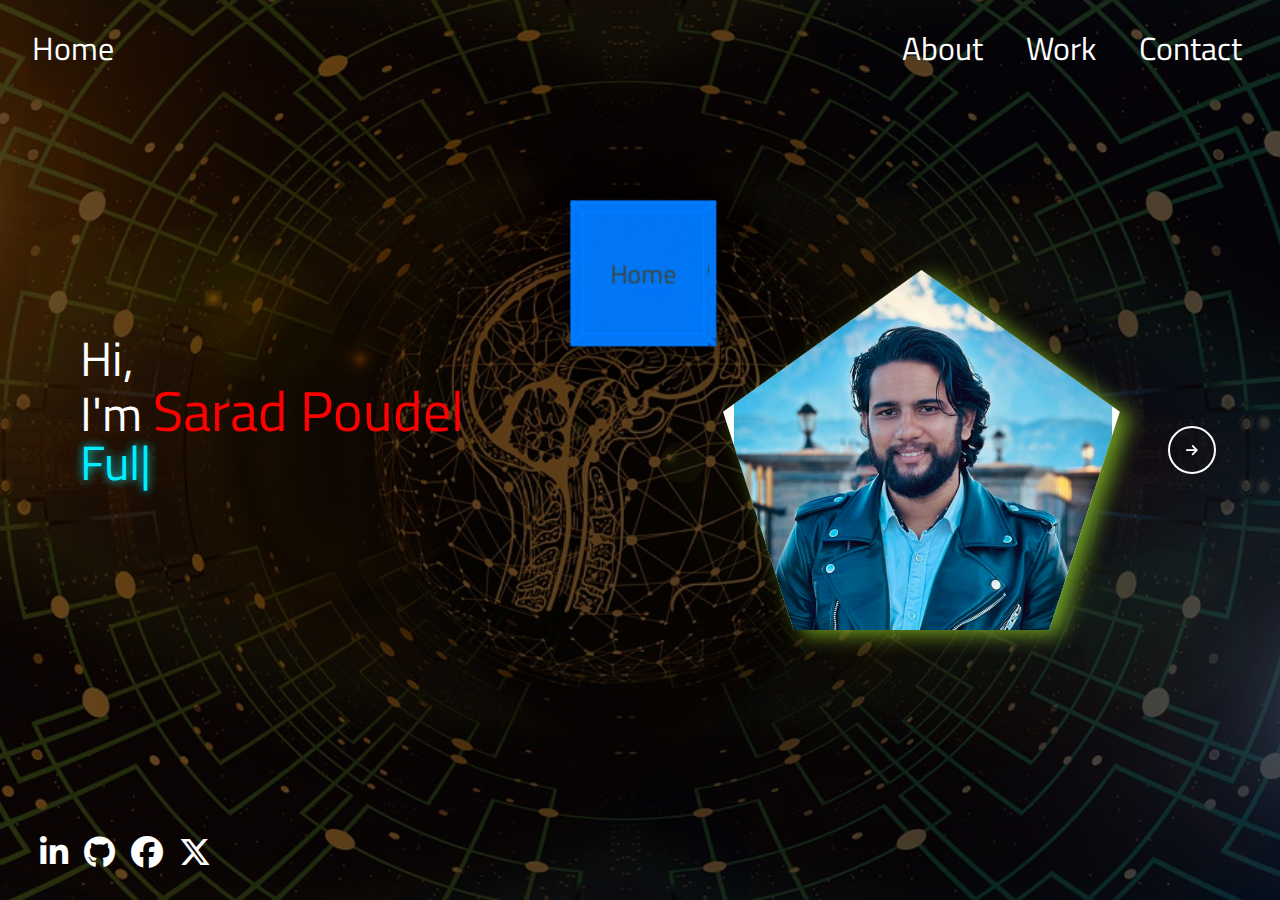
<file: index.html>
<!DOCTYPE html>
<html lang="en">
<head>
    <meta charset="UTF-8">
    <meta name="viewport" content="width=device-width, initial-scale=1.0">
    <title>Sarad Poudel</title>
    <link rel="icon" type="image/png" href="./icons/fav-icon.png">
    <link rel="stylesheet" href="https://cdnjs.cloudflare.com/ajax/libs/font-awesome/6.5.1/css/all.min.css">
    <link rel="preconnect" href="https://fonts.googleapis.com">
    <link rel="preconnect" href="https://fonts.gstatic.com" crossorigin>
    <link href="https://fonts.googleapis.com/css2?family=Titillium+Web:ital,wght@0,200;0,300;0,400;0,600;0,700;0,900;1,200;1,300;1,400;1,600;1,700&display=swap" rel="stylesheet">
   <link rel="stylesheet" href="style.css">


</head>
<body>
    <div class="home">
        <nav>
            <div class="left">
                <a href="index.html">Home</a>
            </div>
            <div class="right">
                <a href="about.html">About</a>
                <a href="work.html">Work</a>
                <a href="contact.html">Contact</a>
            </div>
        </nav>

     <main class="home-main">
        <div class="my-details">
            <p>Hi,</p>
            <p>I'm <span class="name">Sarad Poudel</span></p>
        </div>
            <div class="typewriter">
            <p class="auto-type"><span></span></p>
            </div> 
        </div>
     </main>


     <div class="my-image-main">
        <img src="./images/image-sarad.png" alt="my image in home page">
     </div>

     <div class="animation-container">
        <div class="cube">
          <a href="index.html" class="face front">Home</a>
          <a href="about.html" class="face back">About</a>
          <a href="work.html" class="face right-side">Work</a>
          <a href="contact.html" class="face left-side">Contact</a>
          <a href="#contact" class="face top-side"></a>
          <a href="#resume" class="face bottom-side"></a>
        </div>
      </div>

     <button class="nextpage-button changepage-button">
        <i class="fa-solid fa-arrow-right"><a href="about.html"></a></i>
     </button>


     <footer>
        <div class="social-icon">
            <a href="https://www.linkedin.com/in/saradpoudel/" target="_blank"><i class="fa-brands fa-linkedin-in"></i></a>
            <a href="https://github.com/5sarad" target="_blank"><i class="fa-brands fa-github"></i></a>
            <a href="https://www.facebook.com/5sarad" target="_blank"><i class="fa-brands fa-facebook"></i></a>
            <a href="#"><i class="fa-brands fa-x-twitter"></i></a>
        </div>
    </footer>
    </div>


 <script>
        // JavaScript for typing animation
        const dynamicText = document.querySelector(".auto-type span");
        const words = ["Full Stack Web Developer", "Javascript Developer", "Node.js Developer"];
        let wordIndex = 0;
        let charIndex = 0;
        let isDeleting = false;

        const typeEffect = () => {
            const currentWord = words[wordIndex];
            const currentChar = currentWord.substring(0, charIndex);
            dynamicText.textContent = currentChar;
            dynamicText.classList.add("stop-blinking");

            if (!isDeleting && charIndex < currentWord.length) {
                charIndex++;
                setTimeout(typeEffect, 200);
            } else if (isDeleting && charIndex > 0) {
                charIndex--;
                setTimeout(typeEffect, 100);
            } else {
                isDeleting = !isDeleting;
                dynamicText.classList.remove("stop-blinking");
                wordIndex = !isDeleting ? (wordIndex + 1) % words.length : wordIndex;
                setTimeout(typeEffect, 1200);
            }
        }

        typeEffect();


        var nextPageButton = document.querySelector(".nextpage-button");
        nextPageButton.addEventListener("click", function() {
            window.location.href = "about.html";
        });
     

    </script>
</body>
</html>
</file>
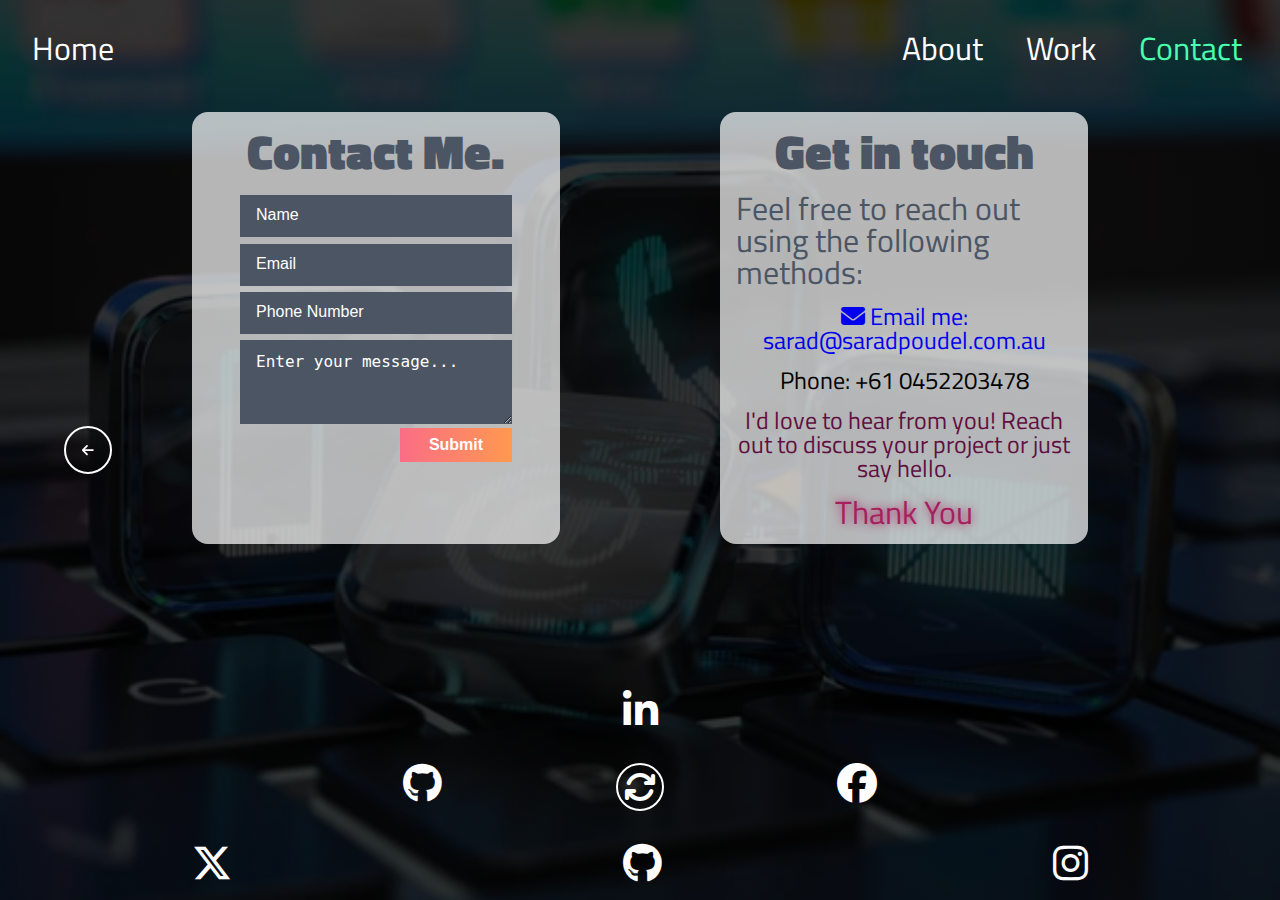
<file: contact.html>
<!DOCTYPE html>
<html lang="en">
<head>
    <meta charset="UTF-8">
    <meta name="viewport" content="width=device-width, initial-scale=1.0">
    <title>Sarad Poudel</title>
    <link rel="icon" type="image/png" href="./icons/fav-icon.png">
    <link rel="stylesheet" href="https://cdnjs.cloudflare.com/ajax/libs/font-awesome/6.5.1/css/all.min.css">
    <link rel="preconnect" href="https://fonts.googleapis.com">
    <link rel="preconnect" href="https://fonts.gstatic.com" crossorigin>
    <link href="https://fonts.googleapis.com/css2?family=Titillium+Web:ital,wght@0,200;0,300;0,400;0,600;0,700;0,900;1,200;1,300;1,400;1,600;1,700&display=swap" rel="stylesheet">
   <link rel="stylesheet" href="style.css">

</head>
<body class="contact">
        <nav>
            <div class="left">
                <a href="index.html">Home</a>
            </div>
            <div class="right">
                <a href="about.html">About</a>
                <a href="work.html">Work</a>
                <a href="contact.html" class="active">Contact</a>
            </div>
        </nav>
        <div class="contact-content">
            <main>
                <div class="contact-me">
                    <h2>Contact Me.</h2>
                    <form id="contact-form" action="https://api.web3forms.com/submit" method="POST">
                        <input type="hidden" name="access_key" value="8cac0ff1-7ee5-4dc3-a4d8-315747ac8bc9">
                        <input type="text" name="name" id="" placeholder="Name" required>
                        <input type="email" name="email" id="" placeholder="Email" required>
                        <input type="tel" name="phone" id="" placeholder="Phone Number" required>
                        <textarea name="message" id="" placeholder="Enter your message..."></textarea>
                        <button>Submit</button>
                    </form>
                </div>
                <div class="my-contact-details">
                    <h2>Get in touch</h2>
                    <h3>Feel free to reach out using the following methods:</h3>
                  
                    <div>
                        <a href="mailto:sarad@saradpoudel.com.au" class="contact-method">
                            <i class="fas fa-envelope"></i> Email me: sarad@saradpoudel.com.au
                          </a>
                          <p class="phone-number">Phone: +61 0452203478</p>
                    </div>
                    <p class="reach-out">I'd love to hear from you! Reach out to discuss your project or just say hello.</p>
                    <p class="thank-you">Thank You</p>
                </div>
            </main> 
            </div>

            <div class="footer-contact">
                <div class="row1">
                    <a href="https://www.linkedin.com/in/saradpoudel/" target="_blank"><i class="fa-brands fa-linkedin-in"></i></a>
                </div>
                <div class="row2">
                    <a href="https://github.com/5sarad" target="_blank"><i class="fa-brands fa-github"></i></a>
                    <a class="refresh-to-home" href="index.html"><i class="fa-solid fa-arrows-rotate"></i></a>
                    <a href="https://www.facebook.com/5sarad" target="_blank"><i class="fa-brands fa-facebook"></i></a>
                </div>
               <div class="row3">
                <a href="#"><i class="fa-brands fa-x-twitter"></i></a>
                <a href="https://github.com/5sarad" target="_blank"><i class="fa-brands fa-github"></i></a>
                <a href="#"><i class="fa-brands fa-instagram"></i></a>
               </div>
               <div class="triangle"></div>
            </div>

         <button class="previouspage-button changepage-button">
            <i class="fa-solid fa-arrow-left"></i>
         </button>
        
    <script>
        // Get the button element
        var previousPageButton = document.querySelector(".previouspage-button");

        // Add a click event listener
        previousPageButton.addEventListener("click", function() {
            // Navigate to the previous page (replace "previous-page.html" with the actual URL of the previous page)
            window.location.href = "work.html";
        });
    </script>
      
</body>
</html>
</file>
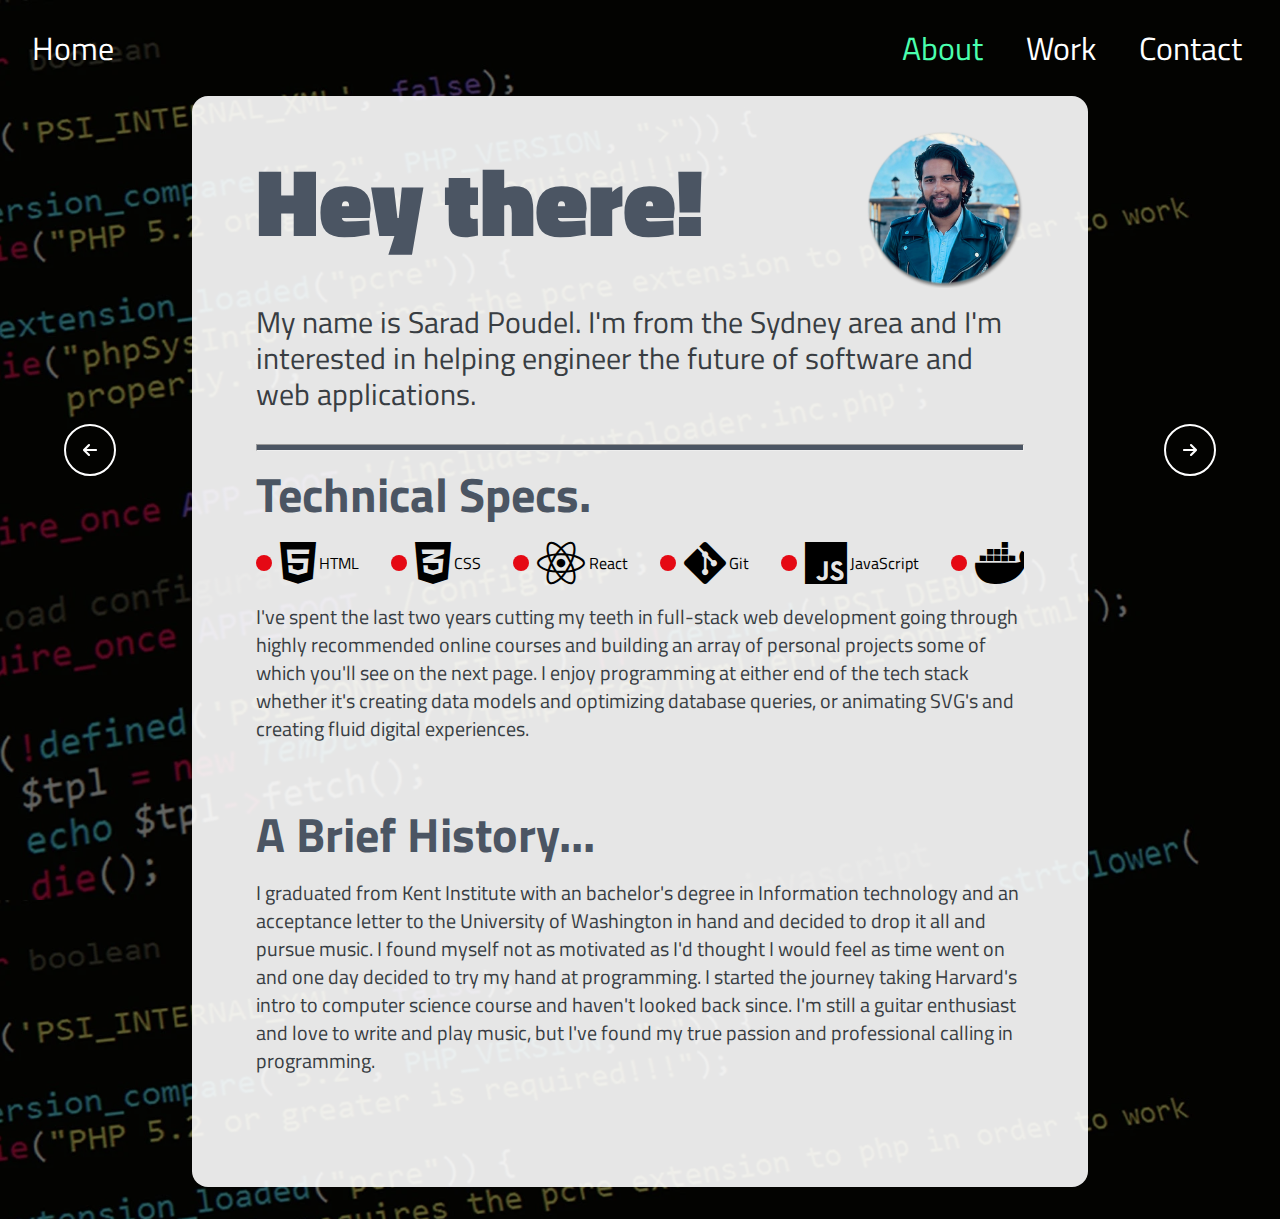
<file: assests/about.html>
<!DOCTYPE html>
<html lang="en">
<head>
    <meta charset="UTF-8">
    <meta name="viewport" content="width=device-width, initial-scale=1.0">
    <title>Sarad Poudel</title>
    <link rel="icon" type="image/png" href="./images/icons/fav-icon.png">
    <link rel="stylesheet" href="https://cdnjs.cloudflare.com/ajax/libs/font-awesome/6.5.1/css/all.min.css">
    <link rel="preconnect" href="https://fonts.googleapis.com">
    <link rel="preconnect" href="https://fonts.gstatic.com" crossorigin>
    <link href="https://fonts.googleapis.com/css2?family=Titillium+Web:ital,wght@0,200;0,300;0,400;0,600;0,700;0,900;1,200;1,300;1,400;1,600;1,700&display=swap" rel="stylesheet">
    <link rel="stylesheet" href="./css/style.css">
    <script defer src="./js/app.js"></script>

</head>
<body class="about">
            <nav>
            <div class="left">
                <a href="../index.html">Home</a>
            </div>
            <div class="right">
                <a href="about.html" class="active">About</a>
                <a href="work.html">Work</a>
                <a href="contact.html">Contact</a>
            </div>
        </nav>
        <div class="about-content">
            <main>
            <div class="about-head">
                <h1>Hey there!</h1>
                <img src="../assests/images/icons/fav-icon.png" alt="">
            </div>
            <div class="about-my-disc">
                <p>My name is Sarad Poudel. I'm from the Sydney area and I'm interested in helping engineer the future of software and web applications. </p>
            </div>

            <hr>
            <div class="technical-specs brief-history">
                    <h2>Technical Specs.</h2>

                    <div class="skills-icon">
                        <ul class="marquee">
                            <li><i class="fa-brands fa-html5"></i>HTML</li>
                            <li><i class="fa-brands fa-css3-alt"></i>CSS</li>
                            <li><i class="fa-brands fa-react"></i>React</li>
                            <li><i class="fa-brands fa-git-alt"></i>Git</li>
                            <li><i class="fa-brands fa-js"></i>JavaScript</li>
                            <li><i class="fa-brands fa-docker"></i>docker</li>
                            <li><i class="fa-brands fa-node-js"></i>Node.js</li>
                        </ul>
                    </div>
                   
                    <p>I've spent the last two years cutting my teeth in full-stack web development going through highly recommended online courses and building an array of personal projects some of which you'll see on the next page. I enjoy programming at either end of the tech stack whether it's creating data models and optimizing database queries, or animating SVG's and creating fluid digital experiences.</p>
                    
                </div>
               
               
            <div class="brief-history">
                <h2>A Brief History...</h2>
                <p>I graduated from Kent Institute with an bachelor's degree in Information technology and an acceptance letter to the University of Washington in hand and decided to drop it all and pursue music. I found myself not as motivated as I'd thought I would feel as time went on and one day decided to try my hand at programming. I started the journey taking Harvard's intro to computer science course and haven't looked back since. I'm still a guitar enthusiast and love to write and play music, but I've found my true passion and professional calling in programming.</p>
            </div>
            </main>
        </div>
        <a href="./work.html" class="nextpage-button changepage-button">
            <i class="fa-solid fa-arrow-right"></i>
         </a>
         <a href="../index.html" class="previouspage-button changepage-button">
            <i class="fa-solid fa-arrow-left"></i>
         </a>

   
</body>
</html>
</file>
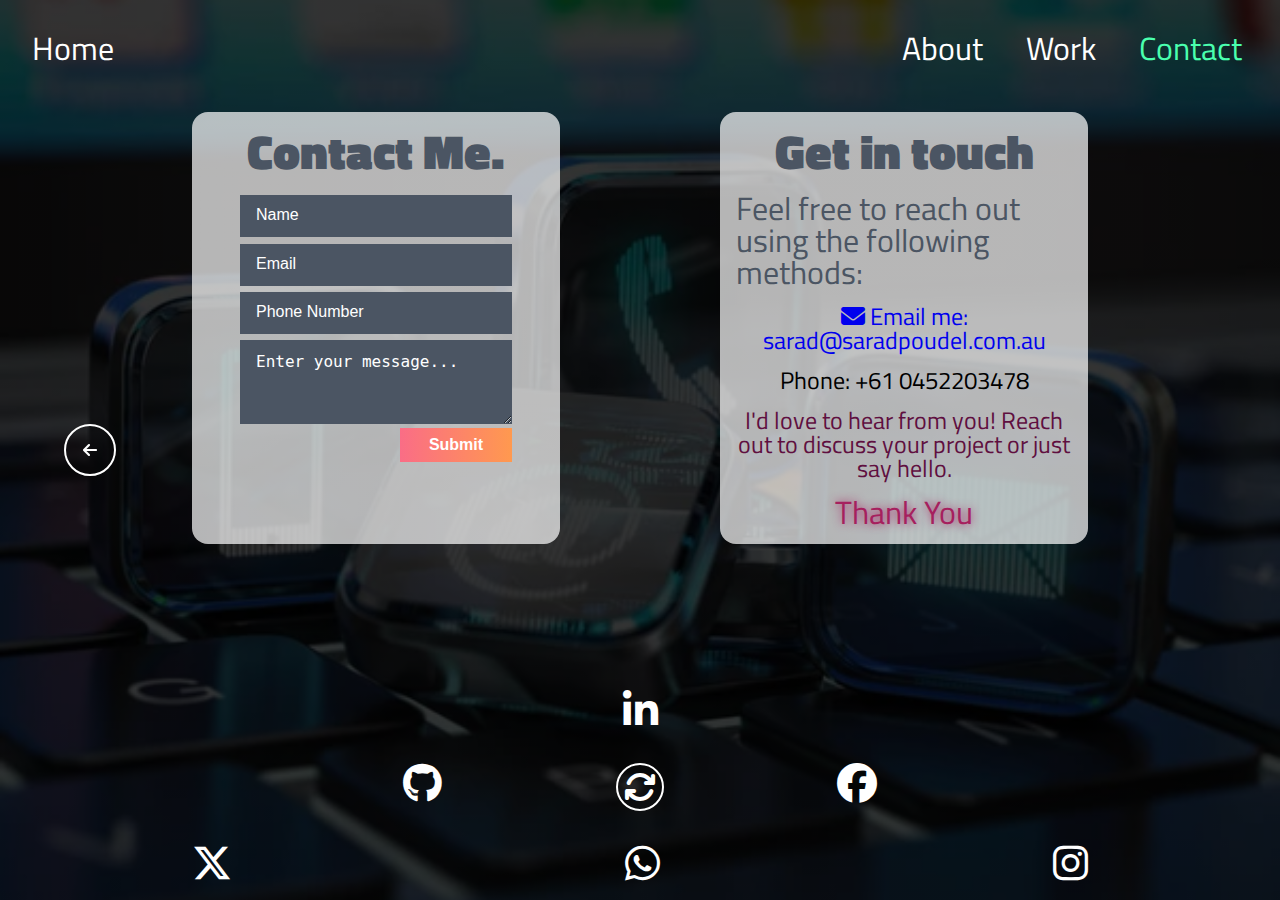
<file: assests/contact.html>
<!DOCTYPE html>
<html lang="en">
<head>
    <meta charset="UTF-8">
    <meta name="viewport" content="width=device-width, initial-scale=1.0">
    <title>Sarad Poudel</title>
    <link rel="icon" type="image/png" href="./images/icons/fav-icon.png">
    <link rel="stylesheet" href="https://cdnjs.cloudflare.com/ajax/libs/font-awesome/6.5.1/css/all.min.css">
    <link rel="preconnect" href="https://fonts.googleapis.com">
    <link rel="preconnect" href="https://fonts.gstatic.com" crossorigin>
    <link href="https://fonts.googleapis.com/css2?family=Titillium+Web:ital,wght@0,200;0,300;0,400;0,600;0,700;0,900;1,200;1,300;1,400;1,600;1,700&display=swap" rel="stylesheet">
    <link rel="stylesheet" href="./css/style.css">
    <script defer src="./js/app.js"></script>

</head>
<body class="contact">
        <nav>
            <div class="left">
                <a href="../index.html">Home</a>
            </div>
            <div class="right">
                <a href="about.html">About</a>
                <a href="work.html">Work</a>
                <a href="contact.html" class="active">Contact</a>
            </div>
        </nav>
        <div class="contact-content">
            <main>
                <div class="contact-me">
                    <h2>Contact Me.</h2>
                    <form id="contact-form" action="https://api.web3forms.com/submit" method="POST">
                        <input type="hidden" name="access_key" value="8cac0ff1-7ee5-4dc3-a4d8-315747ac8bc9">
                        <input type="text" name="name" id="" placeholder="Name" required>
                        <input type="email" name="email" id="" placeholder="Email" required>
                        <input type="tel" name="phone" id="" placeholder="Phone Number" required>
                        <textarea name="message" id="" placeholder="Enter your message..."></textarea>
                        <button>Submit</button>
                    </form>
                </div>
                <div class="my-contact-details">
                    <h2>Get in touch</h2>
                    <h3>Feel free to reach out using the following methods:</h3>
                  
                    <div>
                        <a href="mailto:sarad@saradpoudel.com.au" class="contact-method">
                            <i class="fas fa-envelope"></i> Email me: sarad@saradpoudel.com.au
                          </a>
                          <p class="phone-number">Phone: +61 0452203478</p>
                    </div>
                    <p class="reach-out">I'd love to hear from you! Reach out to discuss your project or just say hello.</p>
                    <p class="thank-you">Thank You</p>
                </div>
            </main> 
            </div>

            <div class="footer-contact">
                <div class="row1">
                    <a href="https://www.linkedin.com/in/saradpoudel/" target="_blank" rel="noopener" title="LinkedIn"><i class="fa-brands fa-linkedin-in"></i></a>
                </div>
                <div class="row2">
                            <a href="https://github.com/5sarad" target="_blank" rel="noopener" title="GitHub"><i class="fa-brands fa-github"></i></a>
                            <a class="refresh-to-home" href="../index.html" title="Refresh"><i class="fa-solid fa-arrows-rotate"></i></a>
                            <a href="https://www.facebook.com/5sarad" target="_blank" rel="noopener" title="Facebook"><i class="fa-brands fa-facebook"></i></a>
                        </div>
                       <div class="row3">
                        <a href="https://twitter.com/thesaradpoudel" target="_blank" title="Twitter" rel="noopener"><i class="fa-brands fa-x-twitter"></i></a>
                        <a href="wa.link/a8b3a0" target="_blank" rel="noopener" title="Whatsapp"><i class="fa-brands fa-whatsapp"></i></a>
                        <a href="#" title="Instagram"><i class="fa-brands fa-instagram"></i></a>
               </div>
               <div class="triangle"></div>
            </div>

         <a href="./work.html" class="previouspage-button changepage-button">
            <i class="fa-solid fa-arrow-left"></i>
         </a>
        
    
</body>
</html>
</file>
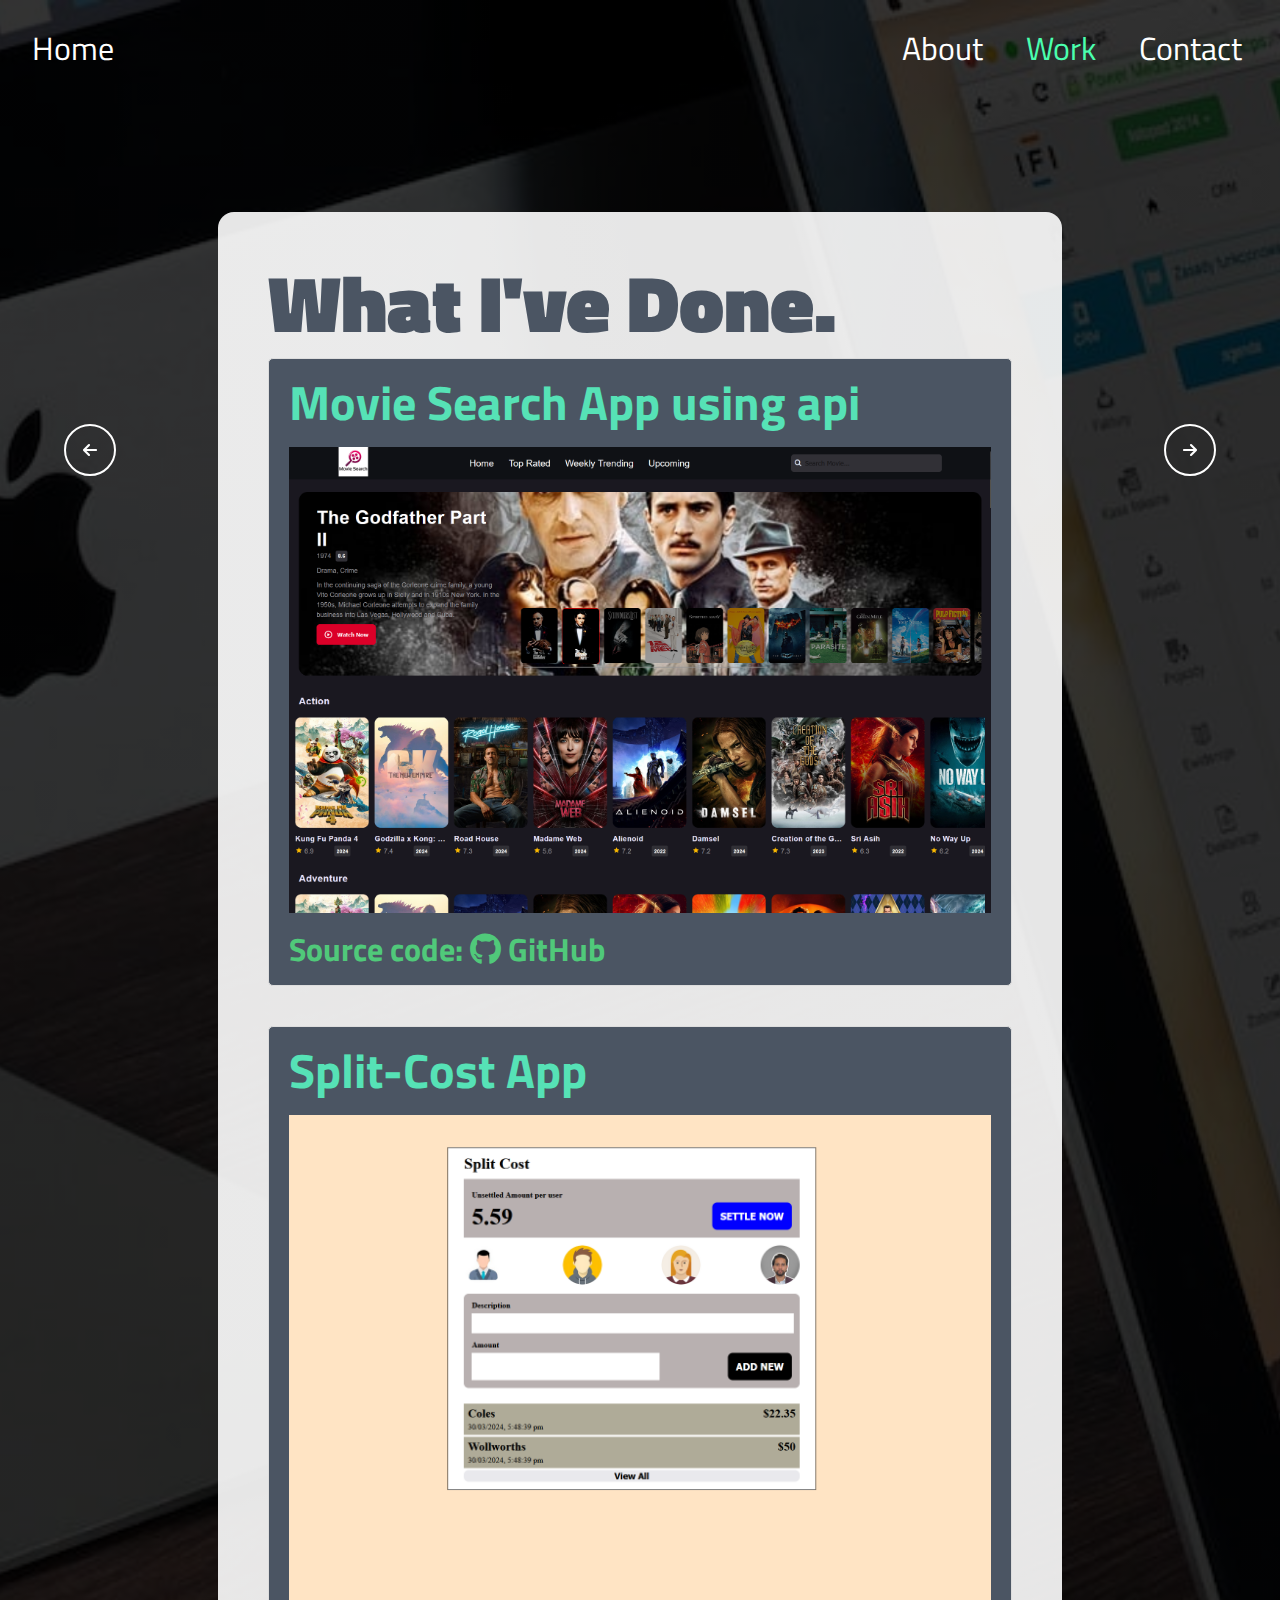
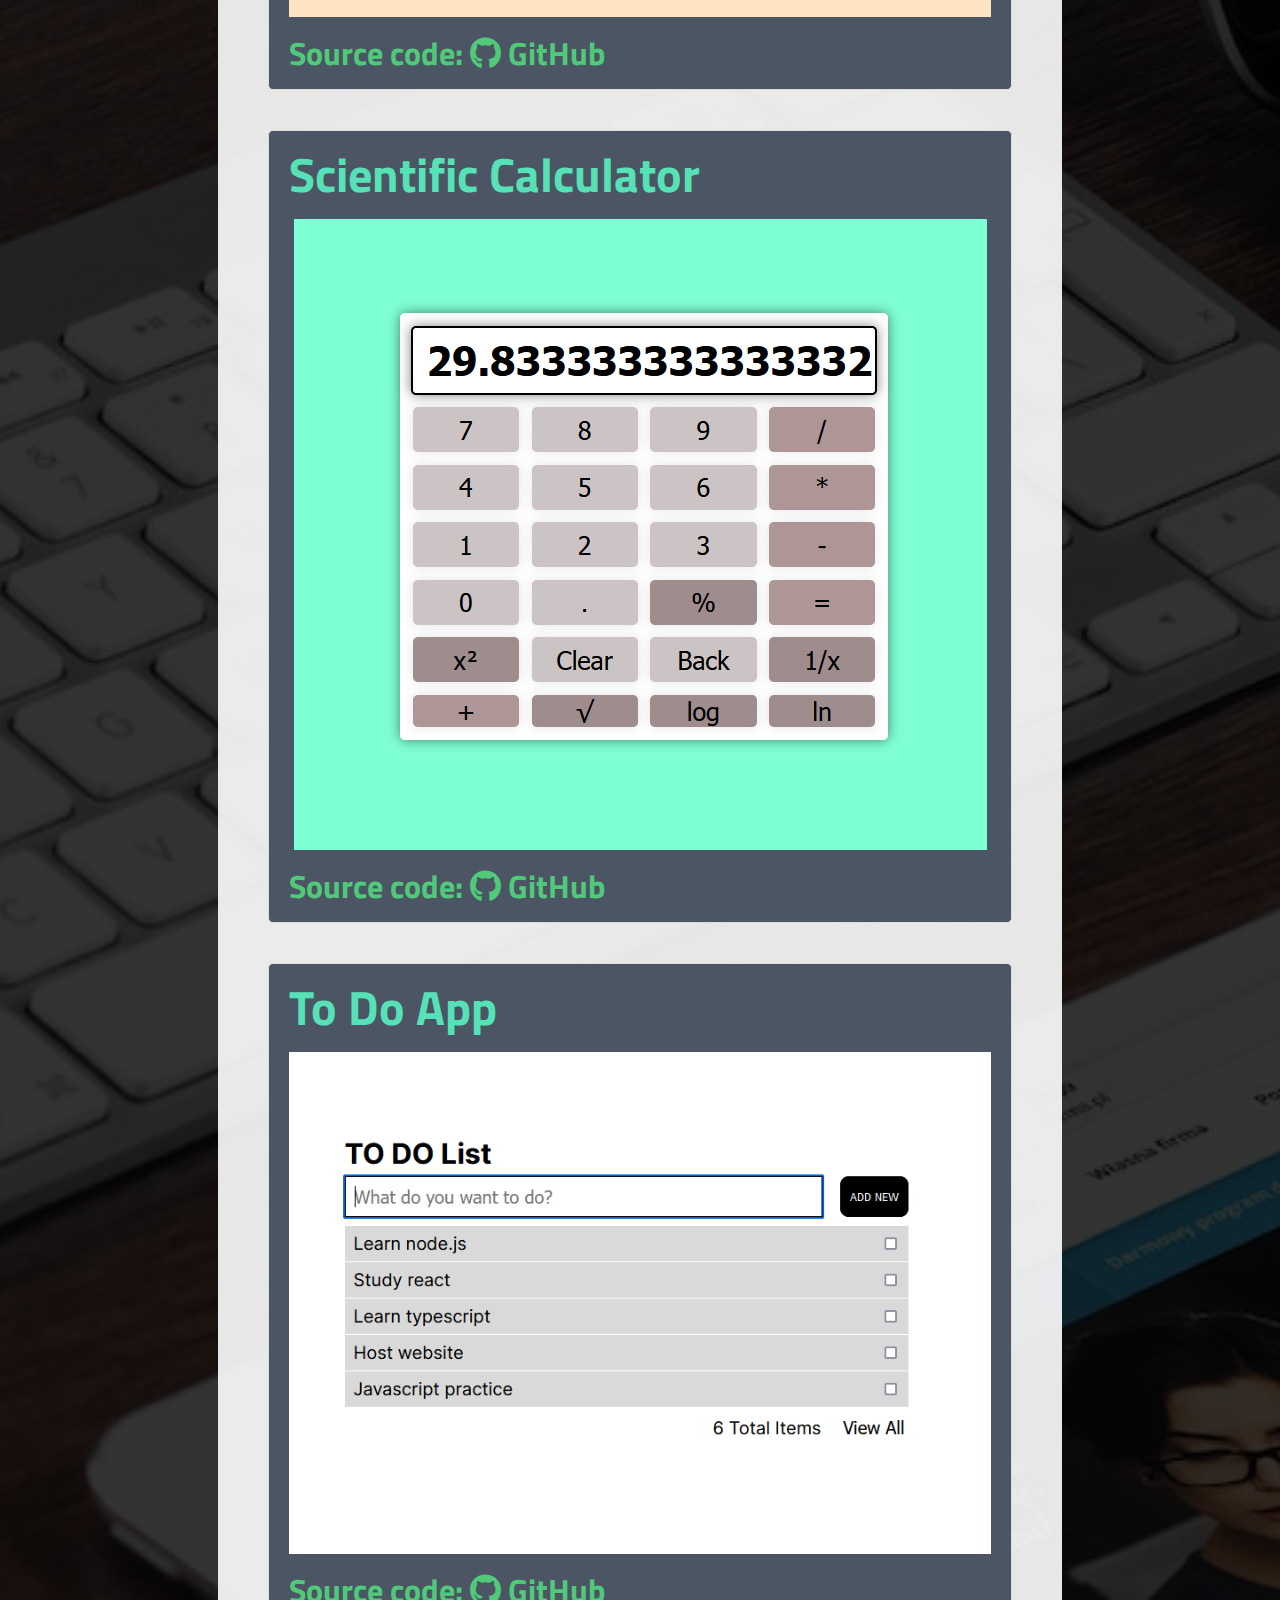
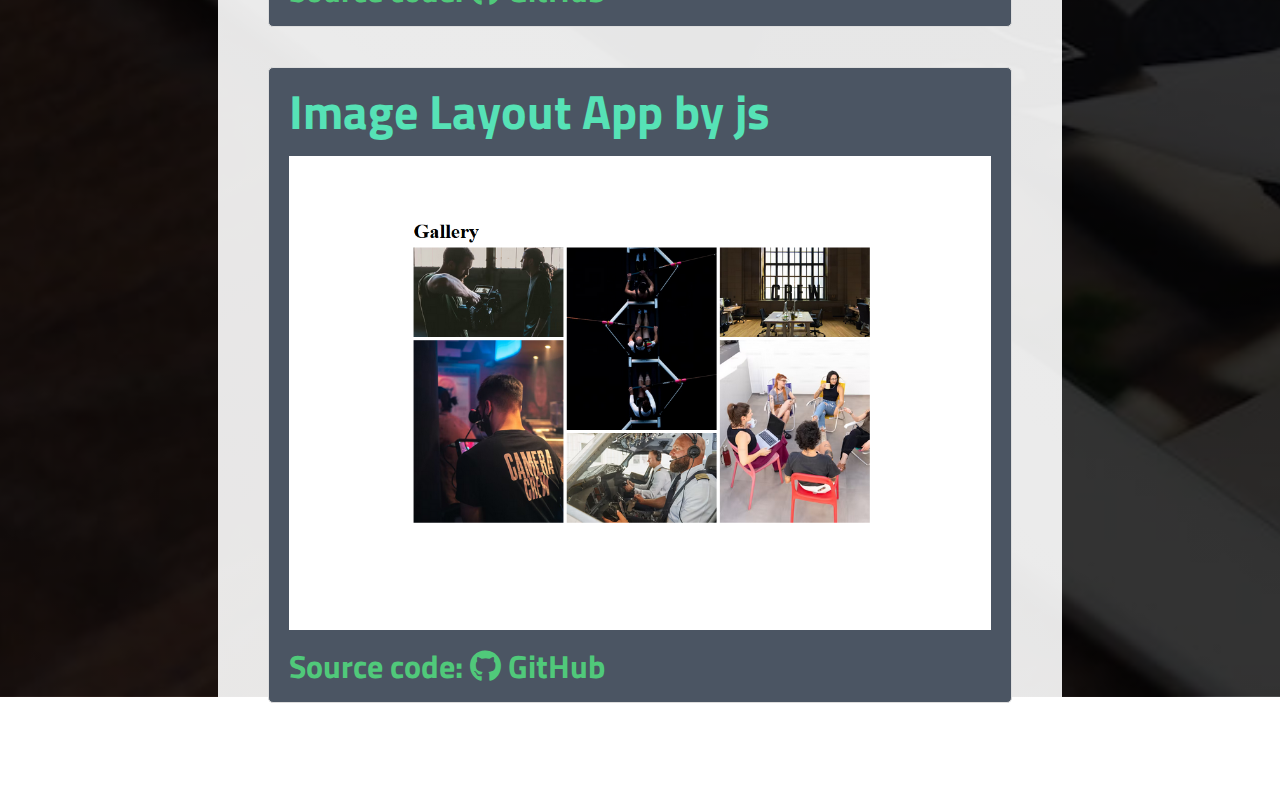
<file: assests/work.html>
<!DOCTYPE html>
<html lang="en">
<head>
    <meta charset="UTF-8">
    <meta name="viewport" content="width=device-width, initial-scale=1.0">
    <title>Sarad Poudel</title>
    <link rel="icon" type="image/png" href="./images/icons/fav-icon.png">
    <link rel="stylesheet" href="https://cdnjs.cloudflare.com/ajax/libs/font-awesome/6.5.1/css/all.min.css">
    <link rel="preconnect" href="https://fonts.googleapis.com">
    <link rel="preconnect" href="https://fonts.gstatic.com" crossorigin>
    <link href="https://fonts.googleapis.com/css2?family=Titillium+Web:ital,wght@0,200;0,300;0,400;0,600;0,700;0,900;1,200;1,300;1,400;1,600;1,700&display=swap" rel="stylesheet">
    <link rel="stylesheet" href="./css/style.css">
    <script defer src="./js/app.js"></script>

</head>
<body>
    <div class="work">
        <nav>
            <div class="left">
                <a href="../index.html">Home</a>
            </div>
            <div class="right">
                <a href="about.html">About</a>
                <a href="work.html" class="active">Work</a>
                <a href="contact.html">Contact</a>
            </div>
        </nav>
        <div class="work-content">
            <main>
                <h1>What I've Done.</h1>
                <div class="project">
                    <h2>Movie Search App using api</h2>
                    <img src="./images/projects-screenshots/movieapp.png" alt="Movie Search App using api">
                    <p><a href="https://github.com/5sarad/Movie-Search-App.git"><span>Source code: </span><i class="fab fa-github"></i> GitHub</a></p>
                </div>
                <div class="project">
                    <h2>Split-Cost App</h2>
                    <img src="./images/projects-screenshots/splitcost-ss.png" alt="Split-Cost App">
                    <p><a href="https://github.com/5sarad/Split-Cost.git"><span>Source code: </span><i class="fab fa-github"></i> GitHub</a></p>
                </div>
                <div class="project">
                    <h2>Scientific Calculator</h2>
                    <img src="./images/projects-screenshots/Screenshot 2024-03-30 001233.png" alt="Scientific Calculator">
                    <p><a href="https://github.com/5sarad/calculator.git"><span>Source code: </span><i class="fab fa-github"></i> GitHub</a></p>
                </div>
                <div class="project">
                    <h2>To Do App</h2>
                    <img src="./images/projects-screenshots/ToDo-ss.png" alt="To Do App">
                    <p><a href="https://github.com/5sarad/TO-DO-lists.git"><span>Source code: </span><i class="fab fa-github"></i> GitHub</a></p>
                </div>
                <div class="project">
                    <h2>Image Layout App by js</h2>
                    <img src="./images/projects-screenshots/image.png" alt="Image Layout App">
                    <p><a href="https://github.com/5sarad/image-layout.git"><span>Source code: </span><i class="fab fa-github"></i> GitHub</a></p>
                </div>
               
               
            </main>
        </div>
        <a href="./contact.html" class="nextpage-button changepage-button">
            <i class="fa-solid fa-arrow-right"></i></a>
        </a>
         <a href="./about.html" class="previouspage-button changepage-button">
            <i class="fa-solid fa-arrow-left"></i></a>
         </a>
    </div>

    
</body>
</html>
</file>
<file: style.css>
@import url(./reset.css);

:root{
    --primary-color : #e50914;
    --primary-hover-color: #00eeff;
    --font-color: #fff;
    --about-text-color: #4b5563;
}
body{
    font-family: "Titillium Web", sans-serif;
    font-weight: 400;
    font-style: normal;
}

.home{
    height: 100vh;
    background-size: cover;
    background-position: center;
    background-image: linear-gradient(rgba(0, 0, 0, 0.6) 0, rgba(0, 0, 0, 0.6) 100%), url('./images/background-home.jpg');
    position: relative;
}

nav{
    height: 6rem;
    display: flex;
    justify-content: space-between;
    align-items: center;  
    
}
.active{
  color:#4affae;
}
nav a{
    text-decoration: none;
    color: var(--font-color);
    font-size: 2rem;
}



nav .left{
    flex: 70%;
    justify-content: center;
    justify-content: center;
   
    
}
nav .right{
    flex: 30%;
    display: flex;
    justify-content: space-around;
  
    
}
nav a:hover{
    color: var(--primary-hover-color);
}
nav .left a{
    padding-left: 2rem;
}
nav .right a{
    padding-right: 2rem;
}
.right a:active{
    color: var(--primary-hover-color) !important;
}

.home-main{
    display: flex;
    height: 70vh;
    flex-direction: column;
    justify-content: center;
    margin-left: 5rem;
    
}
.my-details{
    color: var(--font-color);
    font-size: 3rem;
   
   
}

.my-details .name{
    color: red;
    font-size: 3.5rem;
   
}
.typewriter{
    height: 3rem;
    width: 100%;
}

.auto-type{
    height: 3rem;
   
    
}

.auto-type span{
    position: relative;
    width: 100%;
    font-size: 3rem;
    color: #0ef;
    text-shadow: 0 0 10px #0ef;
    animation: colorful 3s infinite;  
    
}

.auto-type span::after{
    content: "|";
    width: 2px;
    right: -8px;
    animation: blink 0.7s infinite;
   
  

}




@keyframes blink {
    50%{
        opacity: 0;
    }
}

@keyframes colorful{
    100%{
        filter: hue-rotate(360deg);
    }
}


.my-image-main{
    position: absolute;
    right: 10rem;
    top: 50%;
    transform: translateY(-50%);  
}
.my-image-main img{
  display: block; 
  max-width: 100%;
  filter: drop-shadow(10px 5px 10px rgba(134, 190, 37, 0.8));
}

.changepage-button{
    background: transparent;
    color: var(--font-color);
    height: 48px;
    width: 48px;
    border-radius: 9999px;
    transition: width 0.5s ease;
    animation:circle-bounce 2s infinite;
    cursor: pointer;
    border: 2px solid var(--font-color);
}
.nextpage-button{
    position: fixed;
    right: 0;
    top: 50%;
    transform: translateY(-50%);
    margin-right: 4rem;
}
.previouspage-button{
    position: fixed;
    left: 0;
    top: 50%;
    transform: translateY(-50%);
    margin-left: 4rem;
}
.changepage-button:hover{
    animation: none;
    border: 2px solid var(--primary-hover-color);

}

@keyframes circle-bounce {
    0%,
    100%,
    20%,
    50%,
    80% {
      width:48px
    }
    40% {
      width:78px
    }
    60% {
      width:58px
    }
  }



  .animation-container {
    display: flex;
    justify-content: center;
    align-items: center;
    height: 100vh;
    perspective: 800px;
    position: absolute;
    top: -20%;
    left: 50%;
    transform: translateX(-50%);
  }
  
  .cube {
    width: 8rem; 
    height: 8rem; 
    transform-style: preserve-3d;
    animation: rotateCube 8s infinite linear;
  }
  .cube a{
    text-decoration: none;
    color: #3b463e;
  } 
  .face {
    position: absolute;
    width: 100%;
    height: 100%;
    background-color: rgba(0, 123, 255, 0.8);
    border: 0.2rem solid #007bff;
    line-height: 8rem; 
    text-align: center;
    font-size: 1.5rem; 
    box-shadow: 0 0 2rem rgba(0, 0, 0, 0.5);
  }
  
  .front {
    transform: translateZ(4rem); 
  }
  
  .back {
    transform: rotateY(180deg) translateZ(4rem); 
  }
  
  .right-side {
    transform: rotateY(90deg) translateZ(4rem); 
  }
  
  .left-side {
    transform: rotateY(-90deg) translateZ(4rem); 
  }
  
  .top-side {
    transform: rotateX(90deg) translateZ(4rem); 
  }
  
  .bottom-side {
    transform: rotateX(-90deg) translateZ(4rem); 
  }
  
  @keyframes rotateCube {
    from {
      transform: rotateY(0deg);
    }
    to {
      transform: rotateY(360deg);
    }
  }

  .hire-me-button {
    position: absolute;
    bottom: 10%;
    left: 50%;
    translate: -50%;
    background-color: #381ead; 
    border: none;
    color: white;
    padding: 0.7rem 1.5rem;
    text-align: center;
    text-decoration: none;
    display: inline-block;
    font-size: 1rem;
    margin: 4px 2px;
    transition-duration: 0.4s;
    cursor: pointer;
    border-radius: 8px;
    animation: pulse 2s infinite;
}

@keyframes pulse {
    0% { transform: scale(1); }
    50% { transform: scale(1.2); }
    100% { transform: scale(1); }
}
.hire-me-button:hover {
  background-color: #45a049; 
}
  footer .social-icon{
    display: flex;
    align-items: center;
    position: absolute;
    bottom: 2rem;
    left: 2rem;
  }
  footer a{
    flex: left;
    font-size: 2rem;
    color: var(--font-color);
    padding-left: 0.5rem;
    padding-right: 0.5rem;
  }

  footer a:hover{
    color: var(--primary-hover-color);
  }



  /* About page */
 
  .about{
    background-size: cover;
    background-position: center;
    background-image: linear-gradient(rgba(0, 0, 0, 0.6) 0, rgba(0, 0, 0, 0.6) 100%), url('./images/about-bg.webp');
    position: relative;
  }
  .about-content{
    display: flex;
    align-items: center;
    flex-direction: column;
    position: absolute;
    top: 6rem;
  }
 .about-content main{
    width: 60%;
    align-items: center;
    background: linear-gradient(rgba(255, 255, 255, 0.9), rgba(255, 255, 255, 0.9));
    background-repeat: no-repeat;
    background-size: cover;
    background-position: center;
    padding: 2rem 4rem;
    border-radius: 1rem;
    margin-bottom: 2rem;
 }
 .about-head{
    margin-bottom: 1rem;
    display: flex;
    align-items: center;
    justify-content: space-between;
   
   
 }

 .about-head h1{
    color: var(--about-text-color);
    font-size: 6rem;
    line-height: 1;
    font-weight: 800;
    margin-bottom: 1rem;
 }
 .about-head img{
  width: 10rem;
  height: 10rem;
  animation: 3s image-appear linear;
 }
 @keyframes image-appear {
  0%{
    opacity: 0;
  }
  100%{
    opacity: 1;
  }
 }

.about-my-disc p{
    color: rgb(56, 61, 66);
    font-size: 1.875rem;
    line-height: 2.25rem;
    margin-bottom: 1rem;
}


 .about-content hr{
    background-color: var(--about-text-color);
    height: 5px;
    margin: 1rem 0 2rem;
    animation: 3s moving-line linear;
 }
  @keyframes moving-line {
    0%{
      width: 0;
    }
    100%{
      width: 100%;
    }
  }

 .technical-specs h2, .brief-history h2{
    font-size: 3rem;
    line-height: 1.5rem;
    color: var(--about-text-color);
    font-weight: 700;
    margin-top: 2rem;
    margin-bottom: 2rem;
 }
 .technical-specs, .brief-history{
    margin-bottom: 1rem;
 }
.technical-speces p, .brief-history p{
    color: rgb(56, 61, 66);
    font-size: 1.25rem;
    line-height: 1.75rem;
    margin-bottom: 5rem;
}
.skills-icon{
    width: 50%;
    overflow: hidden;
    margin-top: 1rem;
    margin-bottom: 1rem;
    
}
 .skills-icon ul{
    list-style-type: none;
    display: flex;
    gap: 2rem;
   
 }

 .skills-icon i{
    font-size: 3rem;
    padding-right: 0.2rem;
  
  
 }
.skills-icon li{
    display: flex;
    font-size: 1rem;
    align-items: center;   
}
.skills-icon li::before{
    content: '';
    width: 1rem;
    height: 1rem;
    background-color: var(--primary-color);
    border-radius: 50%;
    margin-right: 0.5rem;
}


@keyframes move {
    0% {
        left: 0;
      }
      50% {
        left: -100%;
      }
      100% {
        left: 0;
      }
}

/* Contact page */
.contact{
    background-size: cover;
    background-position: center;
    background-image: linear-gradient(rgba(0, 0, 0, 0.8) 0, rgba(0, 0, 0, 0.8) 100%), url('./images/contact-bg.webp');
    position: relative;
    height: 100vh;
}


.contact-content{
  display: flex;
  align-items: center;
  flex-direction: column;
 
  
}
.contact-content main{
  width: 70%;
  margin-top: 1rem;
  display:flex;
 justify-content: space-between;
 gap: 10rem;
 position: absolute;
 top: 6rem;
}
.contact-me{
    flex: 15%;
    background: linear-gradient(rgba(255, 255, 255, 0.7), rgba(255, 255, 255, 0.7));
    background-repeat: no-repeat;
    background-size: cover;
    background-position: center;
    padding: 1rem 1rem;
    border-radius: 1rem;
   
   
}
.contact-me h2, .my-contact-details h2{
    text-align: center;
    font-size: 3rem;
    line-height: 1;
    font-weight: 800;
    color: var(--about-text-color);
    margin-bottom: 1rem;
}
.my-contact-details{
    flex: 15%;
    background: linear-gradient(rgba(255, 255, 255, 0.7), rgba(255, 255, 255, 0.7));
    background-repeat: no-repeat;
    background-size: cover;
    background-position: center;
    padding: 1rem 1rem;
    border-radius: 1rem;
}
.my-contact-details h3{
    font-size: 2rem;
    color: var(--about-text-color);
    font-weight: 400;
}
.my-contact-details div{
    margin-top: 1rem;
    text-align: center;
}
.contact-method{
    text-decoration: none;
    font-size: 1.5rem;
}
.phone-number{
    font-size: 1.5rem;
    margin-top: 1rem;
}
.reach-out{
    font-size: 1.5rem;
    padding-top: 1rem;
    color: #5f0f40;
    text-align: center;
}
.thank-you{
    color: rgb(166, 32, 94);
    text-shadow: 0 0 10px rgb(166, 32, 94);
    animation: colorful 3s infinite;  
    font-size: 2rem;
    margin-top: 1rem;
    text-align: center;
}
#contact-form{
    display: flex;
    flex-direction: column;
    box-sizing: border-box;
   
}
#contact-form input, #contact-form textarea{
    margin: 0.2rem 2rem;
    line-height: 2.5rem;
    border: none;
    outline: none;
    background-color: var(--about-text-color);
    color: var(--font-color);
    padding-left: 1rem;
}
#contact-form textarea{
    height: 5rem;
}
#contact-form input:focus, #contact-form textarea:focus{
    outline: 2px solid var(--primary-hover-color);
}


#contact-form input::placeholder,
#contact-form textarea::placeholder {
    color: var(--font-color);
    font-size: 1rem;
    
    
}
#contact-form button{
    background: linear-gradient(270deg, #ff994f, #fa6d86);
    line-height: 2rem;
    width: 7rem;
    align-self: flex-end;
    margin-right: 2rem;
    color: var(--font-color);
    font-size: 1rem;
    font-weight: 600;
    cursor: pointer;
    border: none;
}
#contact-form button:hover{
outline: 2px solid red;
background: #fa6d86;
}

.triangle{
bottom: 0;
left: 0;
right: 0;
position: absolute;
 width: 0;
 height: 0;
 border: 50vw solid transparent;
 border-top: 0;
 border-bottom: solid #4b5563;
 border-bottom-width: 0;
 animation: 3s triangle-appear  forwards;
 z-index: -1;
}

@keyframes triangle-appear {
  0% {
      border-bottom-width: 0;
  }
  100% {
      border-bottom-width: 14rem;
  }
}

.footer-contact{
  display: flex;
  flex-direction: column;
  align-items: center;
  position: absolute;
  bottom: 0;
  left: 0;
  right: 0;
  z-index: 5;
  animation: 3s image-appear linear;
}


.footer-contact div{
    display: flex;
    justify-content: space-between;
    margin-top: 1rem;
    padding-bottom: 1rem;
    box-sizing: border-box;
}
.row2{
  width: 37%;
    
}
.row3{
    width: 70%;
}



  .footer-contact a{
    font-size: 2.5rem;
    color: var(--font-color);
    box-sizing: border-box;
  }

 
  .footer-contact a:hover{
    color: var(--primary-hover-color);
  }
  .refresh-to-home{
    width: 3rem;
    height: 3rem;
    border: 2px solid white;
    border-radius: 9999px;
    display: flex;
    align-items: center;
    justify-content: center;
    text-decoration: none;
    font-weight: 100;
  }
  .refresh-to-home:hover{
    border-color: var(--primary-hover-color);
  }
  @keyframes rotateSlowly {
    0% {
        transform: rotate(0deg);
    }
    100% {
        transform: rotate(360deg);
    }
}

.refresh-to-home:hover .fa-arrows-rotate {
    animation: rotateSlowly 1s linear infinite;
}
  .refresh-to-home i{
    font-size: 2rem;
    
  }




  /* Work page */
  .work{
    background-size: cover;
    background-position: center;
    background-image: linear-gradient(rgba(0, 0, 0, 0.8) 0, rgba(0, 0, 0, 0.8) 100%), url('./images/work-bg.jpeg');
    position: relative;
  }

  .work-content{
    display: flex;
    align-items: center;
    flex-direction: column;
    height: 100vh;
    position: relative;
    top: 6rem;
    
  }
  .work-content main{
    width: 60%;
    align-items: center;
    background: linear-gradient(rgba(255, 255, 255, 0.9), rgba(255, 255, 255, 0.9));
    background-repeat: no-repeat;
    background-size: cover;
    background-position: center;
    padding: 50px;
    border-radius: 1rem;
    margin-bottom: 2rem;
  }
  .work-head h1{
    color: var(--about-text-color);
    font-size: 6rem;
    line-height: 1;
    font-weight: 800;
    margin-bottom: 1rem;
  }

@media screen and (max-width: 600px)  {
  
  nav{
    height: 3rem;
    display: flex;
    justify-content: space-between;
    align-items: center;  
    
}
nav a{
  text-decoration: none;
  color: var(--font-color);
  font-size: 1rem;
}

.animation-container {
  display: none;
}
 .home main{
  margin-left: 2.5rem;
 }

.my-details{

  font-size: 1.5rem;
  margin-top: 3rem;
 
 
}

.my-details .name{
 
  font-size: 2rem;
 
}
.typewriter{
  height: 1.5rem;
  
}

.auto-type{
  height: 1.5rem;
 
  
}

.auto-type span{

  font-size: 1.5rem;

  
}
.my-image-main{
  position: absolute;
  top: 10%;
  left: 50%;
  right: 0;
  transform: translateX(-50%);
}
.my-image-main img{
  width: 8rem;
}
.changepage-button{
  display: none;
}

.hire-me-button {

  padding: 0.3rem 0.7rem;
  font-size: 1rem;
 margin-bottom: 3rem;
}
  footer .social-icon{
  position: absolute;
  bottom: 1rem;
  left: 2rem;
  right: 2rem;
  justify-content: space-between;
  }
  footer a{
    font-size: 1.5rem;
  }
  
  .about-content{
    top: 3rem;

  }
 .about-content main{
    padding: 1rem 1rem;
    border-radius: 1rem;
    margin-bottom: 2rem;
    width: 70%;
 }


 .about-head h1{
    font-size: 3rem;
 
 }
 .about-head img{
  width: 5rem;
  height: 5rem;
 }


.about-my-disc p{
    font-size: 1rem;
    line-height: 1.5rem;
    margin-bottom: 1rem;
}


 .about-content hr{
    height: 2px;
    margin: 1rem 0 2rem;
 }

 .technical-specs h2, .brief-history h2{
    font-size: 1.5rem;
    line-height: 1rem;
    margin-top: 2rem;
    margin-bottom: 2rem;
 }
 .technical-specs, .brief-history{
    margin-bottom: 1rem;
 }
.technical-speces p, .brief-history p{
   
    font-size: 1rem;
    line-height: 1.5rem;
    margin-bottom: 2rem;
}
  
.skills-icon{
  width: 100%;
}
 .skills-icon ul{
 
    gap: 1rem;
   
 }

 .work-content{
  top: 0;
 
  
}
.work-content main{
  width: 60%;
  border-radius: 1rem;
  margin-bottom: 2rem;
}
.work-head h1{
  font-size: 2rem;
  line-height: 1;
}
.contact{
  height: 100%;
  position: relative;
}
.contact-content main{
  width: 80%;
  margin-top: 1rem;
  display:flex;
  flex-direction: column;
 justify-content: space-between;
 gap: 2rem;
 position: absolute;
 top: 3rem;
}
.contact-me{
    flex: 100%;
    padding: 1rem 0rem;
    border-radius: 1rem;
   
   
}
.contact-me h2, .my-contact-details h2{
    font-size: 1.5rem;
    line-height: 1;

}
.my-contact-details{
    flex: 100%;
    padding: 1rem 1rem;
    border-radius: 1rem;
    margin-bottom: 1rem;
   
}
.my-contact-details h3{
    font-size: 1.5rem;

}
.my-contact-details div{
    margin-top: 1rem;
    text-align: center;
}
.contact-method{
    font-size: 1.25rem;
}
.phone-number{
    font-size: 1.25rem;

}
.reach-out{
    font-size: 1.25rem;
    padding-top: 1rem;

}
.thank-you{

    font-size: 2rem;
    margin-top: 1rem;

}

#contact-form input, #contact-form textarea{
    margin: 0.2rem 2rem;
    line-height: 2rem;

    padding-left: 1rem;
}
#contact-form textarea{
    height: 4rem;
}




@keyframes triangle-appear {
  0% {
      border-bottom-width: 0;
  }
  100% {
      border-bottom-width: 14rem;
  }
}

.footer-contact{

  bottom: -200vh;

}


.footer-contact div{
    display: flex;
    justify-content: space-between;
    margin-top: 0.5rem;
    padding-bottom: 0.5rem;
    box-sizing: border-box;
}
.row2{
  width: 50%;
    
}




  .footer-contact a{
    font-size: 2rem;

  }


  .refresh-to-home{
    width: 2rem;
    height: 2rem;

  }

  .refresh-to-home i{
    font-size: 1rem;
    
  }


}
</file>
<file: assests/css/style.css>
@import url(./reset.css);

:root{
    --primary-color : #e50914;
    --primary-hover-color: #00eeff;
    --font-color: #fff;
    --about-text-color: #4b5563;
}
body{
    font-family: "Titillium Web", sans-serif;
    font-weight: 400;
    font-style: normal;
}

.home{
    height: 100vh;
    background-size: cover;
    background-position: center;
    background-image: linear-gradient(rgba(0, 0, 0, 0.6) 0, rgba(0, 0, 0, 0.6) 100%), url('../images/background-home.jpg');
    position: relative;
}
a{
  cursor: pointer;
  text-decoration: none;
}
nav{
    height: 6rem;
    display: flex;
    justify-content: space-between;
    align-items: center;  
    
}
.active{
  color:#4affae;
}
nav a{
    text-decoration: none;
    color: var(--font-color);
    font-size: 2rem;
}



nav .left{
    flex: 70%;
    justify-content: center;
    justify-content: center;
   
    
}
nav .right{
    flex: 30%;
    display: flex;
    justify-content: space-around;
  
    
}
nav a:hover{
    color: var(--primary-hover-color);
}
nav .left a{
    padding-left: 2rem;
}
nav .right a{
    padding-right: 2rem;
}
.right a:active{
    color: var(--primary-hover-color) !important;
}

.home-main{
    display: flex;
    height: 70vh;
    flex-direction: column;
    justify-content: center;
    margin-left: 5rem;
    
}
.my-details{
    color: var(--font-color);
    font-size: 3rem;
   
   
}

.my-details .name{
    color: red;
    font-size: 3.5rem;
   
}
.typewriter{
    height: 3rem;
    width: 100%;
}

.auto-type{
    height: 3rem;
   
    
}

.auto-type span{
    position: relative;
    width: 100%;
    font-size: 3rem;
    color: #0ef;
    text-shadow: 0 0 10px #0ef;
    animation: colorful 3s infinite;  
    
}

.auto-type span::after{
    content: "|";
    width: 2px;
    right: -8px;
    animation: blink 0.7s infinite;
   
  

}




@keyframes blink {
    50%{
        opacity: 0;
    }
}

@keyframes colorful{
    100%{
        filter: hue-rotate(360deg);
    }
}


.my-image-main{
    position: absolute;
    right: 10rem;
    top: 50%;
    transform: translateY(-50%);  
}
.my-image-main img{
  display: block; 
  max-width: 100%;
  filter: drop-shadow(10px 5px 10px rgba(134, 190, 37, 0.8));
}

.changepage-button{
    background: transparent;
    color: var(--font-color);
    height: 48px;
    width: 48px;
    border-radius: 9999px;
    transition: width 0.5s ease;
    animation:circle-bounce 2s infinite;
    cursor: pointer;
    border: 2px solid var(--font-color);
    display: flex;
    align-items: center;
    justify-content: center;
}
.nextpage-button{
    position: fixed;
    right: 0;
    top: 50%;
    transform: translateY(-50%);
    margin-right: 4rem;
}
.previouspage-button{
    position: fixed;
    left: 0;
    top: 50%;
    transform: translateY(-50%);
    margin-left: 4rem;
}
.changepage-button:hover{
    animation: none;
    border: 2px solid var(--primary-hover-color);

}

@keyframes circle-bounce {
    0%,
    100%,
    20%,
    50%,
    80% {
      width:48px
    }
    40% {
      width:78px
    }
    60% {
      width:58px
    }
  }



  .animation-container {
    display: flex;
    justify-content: center;
    align-items: center;
    height: 100vh;
    perspective: 800px;
    position: absolute;
    top: -20%;
    left: 50%;
    transform: translateX(-50%);
  }
  
  .cube {
    width: 8rem; 
    height: 8rem; 
    transform-style: preserve-3d;
    animation: rotateCube 8s infinite linear;
  }
  .cube a{
    text-decoration: none;
    color: #3b463e;
  } 
  .face {
    position: absolute;
    width: 100%;
    height: 100%;
    background-color: rgba(0, 123, 255, 0.8);
    border: 0.2rem solid #007bff;
    line-height: 8rem; 
    text-align: center;
    font-size: 1.5rem; 
    box-shadow: 0 0 2rem rgba(0, 0, 0, 0.5);
  }
  
  .front {
    transform: translateZ(4rem); 
  }
  
  .back {
    transform: rotateY(180deg) translateZ(4rem); 
  }
  
  .right-side {
    transform: rotateY(90deg) translateZ(4rem); 
  }
  
  .left-side {
    transform: rotateY(-90deg) translateZ(4rem); 
  }
  
  .top-side {
    transform: rotateX(90deg) translateZ(4rem); 
  }
  
  .bottom-side {
    transform: rotateX(-90deg) translateZ(4rem); 
  }
  
  @keyframes rotateCube {
    from {
      transform: rotateY(0deg);
    }
    to {
      transform: rotateY(360deg);
    }
  }

  .hire-me-button {
    position: absolute;
    bottom: 10%;
    left: 50%;
    translate: -50%;
    background-color: #381ead; 
    border: none;
    color: white;
    padding: 0.7rem 1.5rem;
    text-align: center;
    text-decoration: none;
    display: inline-block;
    font-size: 1rem;
    margin: 4px 2px;
    transition-duration: 0.4s;
    cursor: pointer;
    border-radius: 8px;
    animation: pulse 2s infinite;
}

@keyframes pulse {
    0% { transform: scale(1); }
    50% { transform: scale(1.2); }
    100% { transform: scale(1); }
}
.hire-me-button:hover {
  background-color: #45a049; 
}
  footer .social-icon{
    display: flex;
    align-items: center;
    position: absolute;
    bottom: 2rem;
    left: 2rem;
  }
  footer a{
    flex: left;
    font-size: 2rem;
    color: var(--font-color);
    padding-left: 0.5rem;
    padding-right: 0.5rem;
  }

  footer a:hover{
    color: var(--primary-hover-color);
  }



  /* About page */
 
  .about{
    background-size: cover;
    background-position: center;
    height: 100dvh;
    background-image: linear-gradient(rgba(0, 0, 0, 0.6) 0, rgba(0, 0, 0, 0.6) 100%), url('../images/about-bg.webp');
    position: relative;
  }
  .about-content{
    display: flex;
    align-items: center;
    flex-direction: column;
    position: absolute;
    top: 6rem;
  }
 .about-content main{
    width: 60%;
    align-items: center;
    background: linear-gradient(rgba(255, 255, 255, 0.9), rgba(255, 255, 255, 0.9));
    background-repeat: no-repeat;
    background-size: cover;
    background-position: center;
    padding: 2rem 4rem;
    border-radius: 1rem;
    margin-bottom: 2rem;
 }
 .about-head{
    margin-bottom: 1rem;
    display: flex;
    align-items: center;
    justify-content: space-between;
   
   
 }

 .about-head h1{
    color: var(--about-text-color);
    font-size: 6rem;
    line-height: 1;
    font-weight: 800;
    margin-bottom: 1rem;
 }
 .about-head img{
  width: 10rem;
  height: 10rem;
  animation: 3s image-appear linear;
 }
 @keyframes image-appear {
  0%{
    opacity: 0;
  }
  100%{
    opacity: 1;
  }
 }

.about-my-disc p{
    color: rgb(56, 61, 66);
    font-size: 1.875rem;
    line-height: 2.25rem;
    margin-bottom: 2rem;
}


 .about-content hr{
    background-color: var(--about-text-color);
    height: 5px;
    margin: 1rem 0 2rem;
    animation: 3s moving-line linear;
 }
  @keyframes moving-line {
    0%{
      width: 0;
    }
    100%{
      width: 100%;
    }
  }

 .technical-specs h2, .brief-history h2{
    font-size: 3rem;
    line-height: 1.5rem;
    color: var(--about-text-color);
    font-weight: 700;
    margin-top: 2rem;
    margin-bottom: 2rem;
 }
 .technical-specs, .brief-history{
    margin-bottom: 1rem;
 }
.technical-speces p, .brief-history p{
    color: rgb(56, 61, 66);
    font-size: 1.25rem;
    line-height: 1.75rem;
    margin-bottom: 5rem;
}
.skills-icon{
 
    overflow: hidden;
    margin-top: 1rem;
    margin-bottom: 1rem;
    
}
 .skills-icon ul{
    list-style-type: none;
    display: flex;
    gap: 2rem;
   
 }

 .skills-icon i{
    font-size: 3rem;
    padding-right: 0.2rem;
  
  
 }
.skills-icon li{
    display: flex;
    font-size: 1rem;
    align-items: center;   
}
.skills-icon li::before{
    content: '';
    width: 1rem;
    height: 1rem;
    background-color: var(--primary-color);
    border-radius: 50%;
    margin-right: 0.5rem;
}




.marquee {

  display: flex;
  overflow: hidden;
  width: 100%;
  animation: marquee 6s linear infinite;
}

@keyframes marquee {
  0% {
      transform: translateX(0);
  }
  100% {
      transform: translateX(-100%);
  }
}
/* Contact page */
.contact{
    background-size: cover;
    background-position: center;
    background-image: linear-gradient(rgba(0, 0, 0, 0.8) 0, rgba(0, 0, 0, 0.8) 100%), url('../images/contact-bg.webp');
    position: relative;
    height: 100vh;
}


.contact-content{
  display: flex;
  align-items: center;
  flex-direction: column;
 
  
}
.contact-content main{
  width: 70%;
  margin-top: 1rem;
  display:flex;
 justify-content: space-between;
 gap: 10rem;
 position: absolute;
 top: 6rem;
}
.contact-me{
    flex: 15%;
    background: linear-gradient(rgba(255, 255, 255, 0.7), rgba(255, 255, 255, 0.7));
    background-repeat: no-repeat;
    background-size: cover;
    background-position: center;
    padding: 1rem 1rem;
    border-radius: 1rem;
   
   
}
.contact-me h2, .my-contact-details h2{
    text-align: center;
    font-size: 3rem;
    line-height: 1;
    font-weight: 800;
    color: var(--about-text-color);
    margin-bottom: 1rem;
}
.my-contact-details{
    flex: 15%;
    background: linear-gradient(rgba(255, 255, 255, 0.7), rgba(255, 255, 255, 0.7));
    background-repeat: no-repeat;
    background-size: cover;
    background-position: center;
    padding: 1rem 1rem;
    border-radius: 1rem;
}
.my-contact-details h3{
    font-size: 2rem;
    color: var(--about-text-color);
    font-weight: 400;
}
.my-contact-details div{
    margin-top: 1rem;
    text-align: center;
}
.contact-method{
    text-decoration: none;
    font-size: 1.5rem;
}
.phone-number{
    font-size: 1.5rem;
    margin-top: 1rem;
}
.reach-out{
    font-size: 1.5rem;
    padding-top: 1rem;
    color: #5f0f40;
    text-align: center;
}
.thank-you{
    color: rgb(166, 32, 94);
    text-shadow: 0 0 10px rgb(166, 32, 94);
    animation: colorful 3s infinite;  
    font-size: 2rem;
    margin-top: 1rem;
    text-align: center;
}
#contact-form{
    display: flex;
    flex-direction: column;
    box-sizing: border-box;
   
}
#contact-form input, #contact-form textarea{
    margin: 0.2rem 2rem;
    line-height: 2.5rem;
    border: none;
    outline: none;
    background-color: var(--about-text-color);
    color: var(--font-color);
    padding-left: 1rem;
}
#contact-form textarea{
    height: 5rem;
}
#contact-form input:focus, #contact-form textarea:focus{
    outline: 2px solid var(--primary-hover-color);
}


#contact-form input::placeholder,
#contact-form textarea::placeholder {
    color: var(--font-color);
    font-size: 1rem;
    
    
}
#contact-form button{
    background: linear-gradient(270deg, #ff994f, #fa6d86);
    line-height: 2rem;
    width: 7rem;
    align-self: flex-end;
    margin-right: 2rem;
    color: var(--font-color);
    font-size: 1rem;
    font-weight: 600;
    cursor: pointer;
    border: none;
}
#contact-form button:hover{
outline: 2px solid red;
background: #fa6d86;
}

.triangle{
bottom: 0;
left: 0;
right: 0;
position: absolute;
 width: 0;
 height: 0;
 border: 50vw solid transparent;
 border-top: 0;
 border-bottom: solid #4b5563;
 border-bottom-width: 0;
 animation: 3s triangle-appear  forwards;
 z-index: -1;
}

@keyframes triangle-appear {
  0% {
      border-bottom-width: 0;
  }
  100% {
      border-bottom-width: 14rem;
  }
}

.footer-contact{
  display: flex;
  flex-direction: column;
  align-items: center;
  position: absolute;
  bottom: 0;
  left: 0;
  right: 0;
  z-index: 5;
  animation: 3s image-appear linear;
}


.footer-contact div{
    display: flex;
    justify-content: space-between;
    margin-top: 1rem;
    padding-bottom: 1rem;
    box-sizing: border-box;
}
.row2{
  width: 37%;
    
}
.row3{
    width: 70%;
}



  .footer-contact a{
    font-size: 2.5rem;
    color: var(--font-color);
    box-sizing: border-box;
  }

 
  .footer-contact a:hover{
    color: var(--primary-hover-color);
  }
  .refresh-to-home{
    width: 3rem;
    height: 3rem;
    border: 2px solid white;
    border-radius: 9999px;
    display: flex;
    align-items: center;
    justify-content: center;
    text-decoration: none;
    font-weight: 100;
  }
  .refresh-to-home:hover{
    border-color: var(--primary-hover-color);
  }
  @keyframes rotateSlowly {
    0% {
        transform: rotate(0deg);
    }
    100% {
        transform: rotate(360deg);
    }
}

.refresh-to-home:hover .fa-arrows-rotate {
    animation: rotateSlowly 1s linear infinite;
}
  .refresh-to-home i{
    font-size: 2rem;
    
  }




  /* Work page */
  .work{
    background-size: cover;
    background-position: center;
    background-image: linear-gradient(rgba(0, 0, 0, 0.8) 0, rgba(0, 0, 0, 0.8) 100%), url('../images/work-bg.jpeg');
    position: relative;
  }

  .work-content{
    display: flex;
    align-items: center;
    flex-direction: column;
    position: relative;
    top: 6rem;
   
  }
  .work-content main{
    width: 60%;
   
    align-items: center;
    background: linear-gradient(rgba(255, 255, 255, 0.9), rgba(255, 255, 255, 0.9));
    background-repeat: no-repeat;
    background-size: cover;
    background-position: center;
    padding: 50px;
    border-radius: 1rem;
  }
  .work-content h1{
    color: var(--about-text-color);
    font-size: 5rem;
    line-height: 1;
    font-weight: 800;
    margin-bottom: 1rem;
  }
  .work-content {
    padding: 20px;
    padding-bottom: 0;
}

.project {
  margin-bottom: 40px;
  padding: 20px;
  border: 1px solid #ddd;
  border-radius: 5px;
  background-color: var(--about-text-color);
}

.project h2 {
  margin-top: 0;
  font-size: 3rem;
  transition: color 0.3s;
  font-weight: bold;
  color: rgb(86, 226, 182);
}

.project h2:hover {
  color: #007bff;
}

.project img {
  max-width: 100%;
  height: auto;
  margin-bottom: 20px;
  margin-top: 20px;
  display: block; 
  margin-left: auto; 
  margin-right: auto;
}

.project p {
  margin-top: 0;
}
.project p a {
  font-size: 2rem;
  font-weight: bold;
  text-decoration: none;
  color: #50c97a;
}
.github-link {
  display: inline-block;
  padding: 5px 10px;
  background-color: #007bff;
  color: white;
  text-decoration: none;
  border-radius: 5px;
  transition: background-color 0.3s;
}

.github-link:hover {
  background-color: #0056b3;
}

@media screen and (max-width: 600px)  {
  
  nav{
    height: 3rem;
    display: flex;
    justify-content: space-between;
    align-items: center;  
    
}
nav a{
  text-decoration: none;
  color: var(--font-color);
  font-size: 1rem;
}

.animation-container {
  display: none;
}
 .home main{
  margin-left: 2.5rem;
 }

.my-details{

  font-size: 1.5rem;
  margin-top: 3rem;
 
 
}

.my-details .name{
 
  font-size: 2rem;
 
}
.typewriter{
  height: 1.5rem;
  
}

.auto-type{
  height: 1.5rem;
 
  
}

.auto-type span{

  font-size: 1.5rem;

  
}
.my-image-main{
  position: absolute;
  top: 10%;
  left: 50%;
  right: 0;
  transform: translateX(-50%);
}
.my-image-main img{
  width: 8rem;
}
.changepage-button{
  display: none;
}

.hire-me-button {

  padding: 0.3rem 0.7rem;
  font-size: 1rem;
 margin-bottom: 3rem;
}
  footer .social-icon{
  position: absolute;
  bottom: 1rem;
  left: 2rem;
  right: 2rem;
  justify-content: space-between;
  }
  footer a{
    font-size: 1.5rem;
  }
  
  .about-content{
    top: 3rem;
    width: 100%;

  }
 .about-content main{
    padding: 1rem 1rem;
    border-radius: 1rem;
    margin-bottom: 2rem;
    width: 70%;
 }


 .about-head h1{
    font-size: 3rem;
 
 }
 .about-head img{
  width: 5rem;
  height: 5rem;
 }


.about-my-disc p{
    font-size: 1rem;
    line-height: 1.5rem;
    margin-bottom: 1rem;
}


 .about-content hr{
    height: 2px;
    margin: 1rem 0 2rem;
 }

 .technical-specs h2, .brief-history h2{
    font-size: 1.5rem;
    line-height: 1rem;
    margin-top: 2rem;
    margin-bottom: 2rem;
 }
 .technical-specs, .brief-history{
    margin-bottom: 1rem;
 }
.technical-speces p, .brief-history p{
   
    font-size: 1rem;
    line-height: 1.5rem;
    margin-bottom: 2rem;
}
  

.marquee {

    display: flex;
    overflow: hidden;
    width: 100%;
    animation: marquee 10s linear infinite;
}

@keyframes marquee {
    0% {
        transform: translateX(0);
    }
    100% {
        transform: translateX(-100%);
    }
}


.work-content main{
  width: 60%;
  border-radius: 1rem;
  margin-bottom: 2rem;
}
.work-head h1{
  font-size: 2rem;
  line-height: 1;
}
.contact{
  height: 100%;
  position: relative;
}
.contact-content main{
  width: 80%;
  margin-top: 1rem;
  display:flex;
  flex-direction: column;
 justify-content: space-between;
 gap: 2rem;
 position: absolute;
 top: 3rem;
}
.contact-me{
    flex: 100%;
    padding: 1rem 0rem;
    border-radius: 1rem;
   
   
}
.contact-me h2, .my-contact-details h2{
    font-size: 1.5rem;
    line-height: 1;

}
.my-contact-details{
    flex: 100%;
    padding: 1rem 1rem;
    border-radius: 1rem;
    margin-bottom: 1rem;
   
}
.my-contact-details h3{
    font-size: 1.5rem;

}
.my-contact-details div{
    margin-top: 1rem;
    text-align: center;
}
.contact-method{
    font-size: 1.25rem;
}
.phone-number{
    font-size: 1.25rem;

}
.reach-out{
    font-size: 1.25rem;
    padding-top: 1rem;

}
.thank-you{

    font-size: 2rem;
    margin-top: 1rem;

}

#contact-form input, #contact-form textarea{
    margin: 0.2rem 2rem;
    line-height: 2rem;

    padding-left: 1rem;
}
#contact-form textarea{
    height: 4rem;
}




@keyframes triangle-appear {
  0% {
      border-bottom-width: 0;
  }
  100% {
      border-bottom-width: 14rem;
  }
}

.footer-contact{

  bottom: -200vh;

}


.footer-contact div{
    display: flex;
    justify-content: space-between;
    margin-top: 0.5rem;
    padding-bottom: 0.5rem;
    box-sizing: border-box;
}
.row2{
  width: 50%;
    
}




  .footer-contact a{
    font-size: 2rem;

  }


  .refresh-to-home{
    width: 2rem;
    height: 2rem;

  }

  .refresh-to-home i{
    font-size: 1rem;
    
  }


}
</file>
